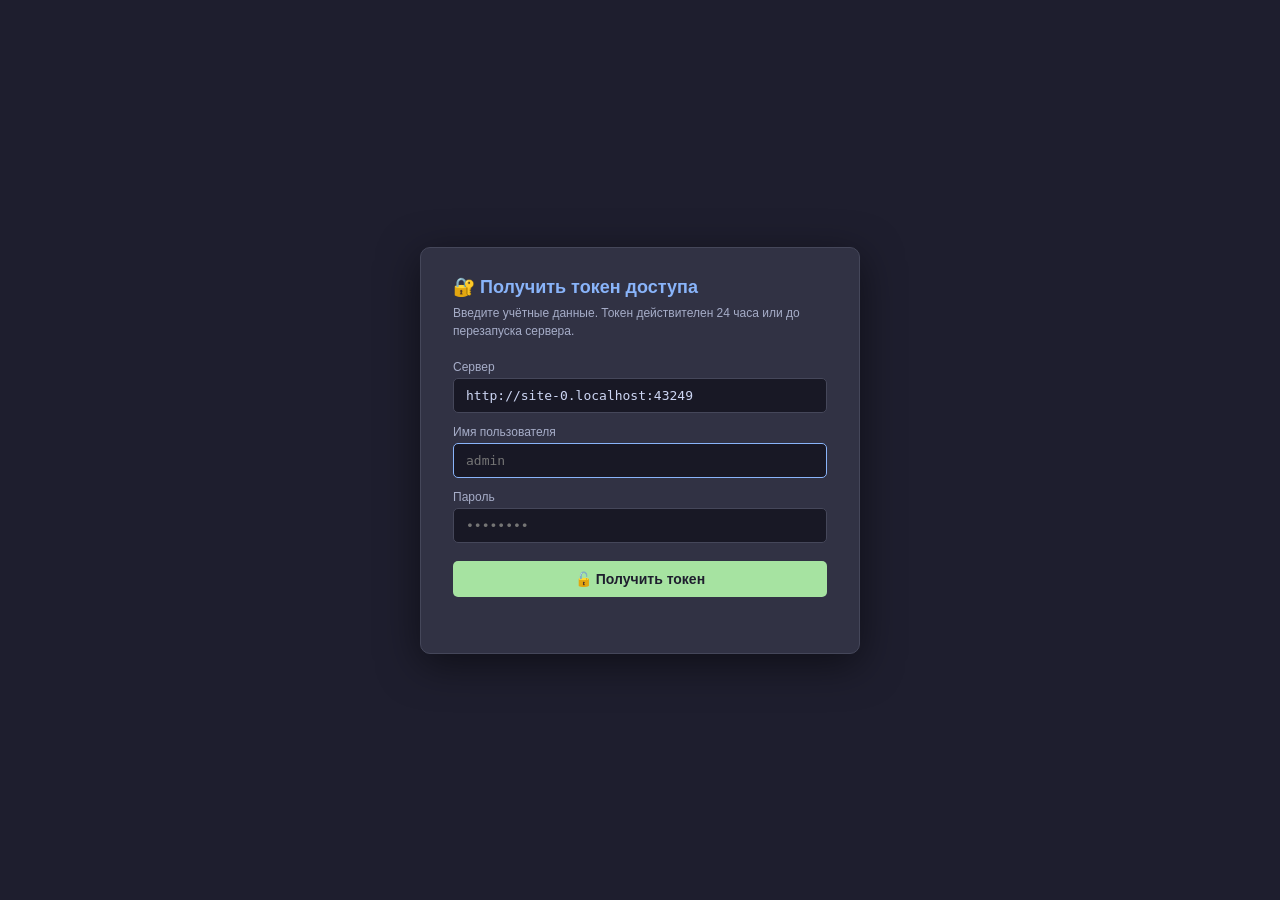
<file: login.html>
<!DOCTYPE html>
<html lang="ru">
<head>
    <meta charset="UTF-8">
    <meta name="viewport" content="width=device-width, initial-scale=1.0">
    <title>FileServer — Получить токен доступа</title>
    <style>
        * { box-sizing: border-box; margin: 0; padding: 0; }
        body {
            font-family: 'Segoe UI', Arial, sans-serif;
            background: #1e1e2e; color: #cdd6f4;
            min-height: 100vh; display: flex;
            align-items: center; justify-content: center;
            padding: 20px;
        }
        .card {
            background: #313244;
            border: 1px solid #45475a;
            border-radius: 10px;
            padding: 28px 32px;
            width: 100%; max-width: 440px;
            box-shadow: 0 10px 40px rgba(0,0,0,0.5);
        }
        h1 {
            font-size: 18px; color: #89b4fa;
            margin-bottom: 6px;
        }
        p.sub {
            font-size: 12px; color: #a6adc8;
            margin-bottom: 20px; line-height: 1.5;
        }
        label {
            display: block;
            font-size: 12px; color: #a6adc8;
            margin-bottom: 12px;
        }
        input {
            display: block; width: 100%;
            margin-top: 4px;
            padding: 9px 12px;
            background: #181825;
            border: 1px solid #45475a;
            border-radius: 5px;
            color: #cdd6f4;
            font-family: monospace; font-size: 13px;
            outline: none;
        }
        input:focus { border-color: #89b4fa; }
        button {
            width: 100%; padding: 10px 18px;
            background: #a6e3a1; color: #1e1e2e;
            border: none; border-radius: 5px;
            cursor: pointer; font-weight: bold;
            font-size: 14px; margin-top: 6px;
        }
        button:hover { background: #94d98e; }
        button:disabled { opacity: 0.5; cursor: not-allowed; }
        .error {
            color: #f38ba8; font-size: 12px;
            margin-top: 12px; min-height: 16px;
            white-space: pre-wrap;
        }
        .result {
            margin-top: 20px; padding: 14px;
            background: #181825;
            border: 1px solid #45475a;
            border-radius: 6px;
            display: none;
        }
        .result.show { display: block; }
        .result .token-label {
            font-size: 11px; color: #a6adc8;
            margin-bottom: 6px; text-transform: uppercase;
            letter-spacing: 0.5px;
        }
        .result .token {
            font-family: monospace;
            font-size: 11px; color: #a6e3a1;
            background: #0e0e16;
            padding: 10px 12px;
            border-radius: 4px;
            word-break: break-all;
            line-height: 1.4;
            margin-bottom: 8px;
        }
        .result .meta {
            font-size: 11px; color: #a6adc8;
            margin-bottom: 10px;
        }
        .result .examples {
            font-size: 11px; color: #6c7086;
            line-height: 1.6; margin-top: 10px;
            padding-top: 10px;
            border-top: 1px solid #313244;
        }
        .result .examples code {
            background: #0e0e16;
            padding: 1px 5px; border-radius: 3px;
            color: #f9e2af;
            font-family: monospace;
        }
        .copy-btn {
            width: auto;
            display: inline-block;
            padding: 5px 12px;
            font-size: 12px;
            background: #89b4fa;
            color: #1e1e2e;
            margin: 0;
        }
        .copy-btn:hover { background: #74c7ec; }
    </style>
</head>
<body>
<div class="card">
    <h1>🔐 Получить токен доступа</h1>
    <p class="sub">
        Введите учётные данные. Токен действителен 24 часа
        или до перезапуска сервера.
    </p>

    <label>Сервер
        <input type="text" id="server" placeholder="http://127.0.0.1:8080" autocomplete="off">
    </label>
    <label>Имя пользователя
        <input type="text" id="user" placeholder="admin" autocomplete="username">
    </label>
    <label>Пароль
        <input type="password" id="pass" placeholder="••••••••" autocomplete="current-password">
    </label>

    <button id="loginBtn" onclick="login()">🔓 Получить токен</button>
    <div class="error" id="error"></div>

    <div class="result" id="result">
        <div class="token-label">Токен доступа</div>
        <div class="token" id="tokenValue"></div>
        <div class="meta" id="tokenMeta"></div>
        <button class="copy-btn" onclick="copyToken()">📋 Скопировать</button>
        <div class="examples" id="examples"></div>
    </div>
</div>

<script>
    // Предзаполняем поле сервера адресом, с которого открыта страница
    document.addEventListener('DOMContentLoaded', function () {
        const serverEl = document.getElementById('server');
        serverEl.value = window.location.origin;
        document.getElementById('user').focus();
    });

    async function login() {
        const server = document.getElementById('server').value.trim().replace(/\/+$/, '');
        const user   = document.getElementById('user').value.trim();
        const pass   = document.getElementById('pass').value;
        const errEl  = document.getElementById('error');
        const btn    = document.getElementById('loginBtn');
        const resEl  = document.getElementById('result');

        errEl.textContent = '';
        resEl.classList.remove('show');

        if (!server) { errEl.textContent = 'Укажите адрес сервера'; return; }
        if (!user)   { errEl.textContent = 'Укажите имя пользователя'; return; }

        btn.disabled = true;
        btn.textContent = 'Подключение…';

        try {
            const res = await fetch(server + '/api/login', {
                method: 'POST',
                headers: { 'Content-Type': 'application/json' },
                body: JSON.stringify({ user: user, pass: pass })
            });

            const data = await res.json().catch(() => ({}));

            if (!res.ok) {
                throw new Error(data.error || ('HTTP ' + res.status));
            }

            showToken(server, data);
        } catch (e) {
            errEl.textContent = '❌ ' + (e.message || String(e));
        } finally {
            btn.disabled = false;
            btn.textContent = '🔓 Получить токен';
        }
    }

    function showToken(server, data) {
        document.getElementById('tokenValue').textContent = data.token;

        const exp = new Date(data.expiresAt);
        document.getElementById('tokenMeta').textContent =
            'Пользователь: ' + data.user +
            '  •  действителен до ' + exp.toLocaleString('ru-RU');

        document.getElementById('examples').innerHTML =
            'Примеры использования:<br>' +
            '<code>Authorization: Bearer ' + escapeHtml(shorten(data.token)) + '</code><br>' +
            '<code>' + escapeHtml(server) + '/test/file.sfc?token=' + escapeHtml(shorten(data.token)) + '</code>';

        document.getElementById('result').classList.add('show');
    }

    function shorten(t) {
        if (!t) return '';
        if (t.length <= 20) return t;
        return t.substring(0, 10) + '…' + t.substring(t.length - 6);
    }

    function escapeHtml(s) {
        const d = document.createElement('div');
        d.textContent = s;
        return d.innerHTML;
    }

    function copyToken() {
        const t = document.getElementById('tokenValue').textContent;
        if (!t) return;
        navigator.clipboard.writeText(t).then(function () {
            const btn = document.querySelector('.copy-btn');
            const old = btn.textContent;
            btn.textContent = '✓ Скопировано';
            setTimeout(function () { btn.textContent = old; }, 1500);
        }).catch(function () {
            // fallback
            const ta = document.createElement('textarea');
            ta.value = t;
            document.body.appendChild(ta);
            ta.select();
            try { document.execCommand('copy'); } catch (e) {}
            document.body.removeChild(ta);
        });
    }

    // Enter в любом поле → login
    document.addEventListener('keydown', function (e) {
        if (e.key === 'Enter' && e.target.tagName === 'INPUT') {
            login();
        }
    });
</script>
</body>
</html>
</file>
